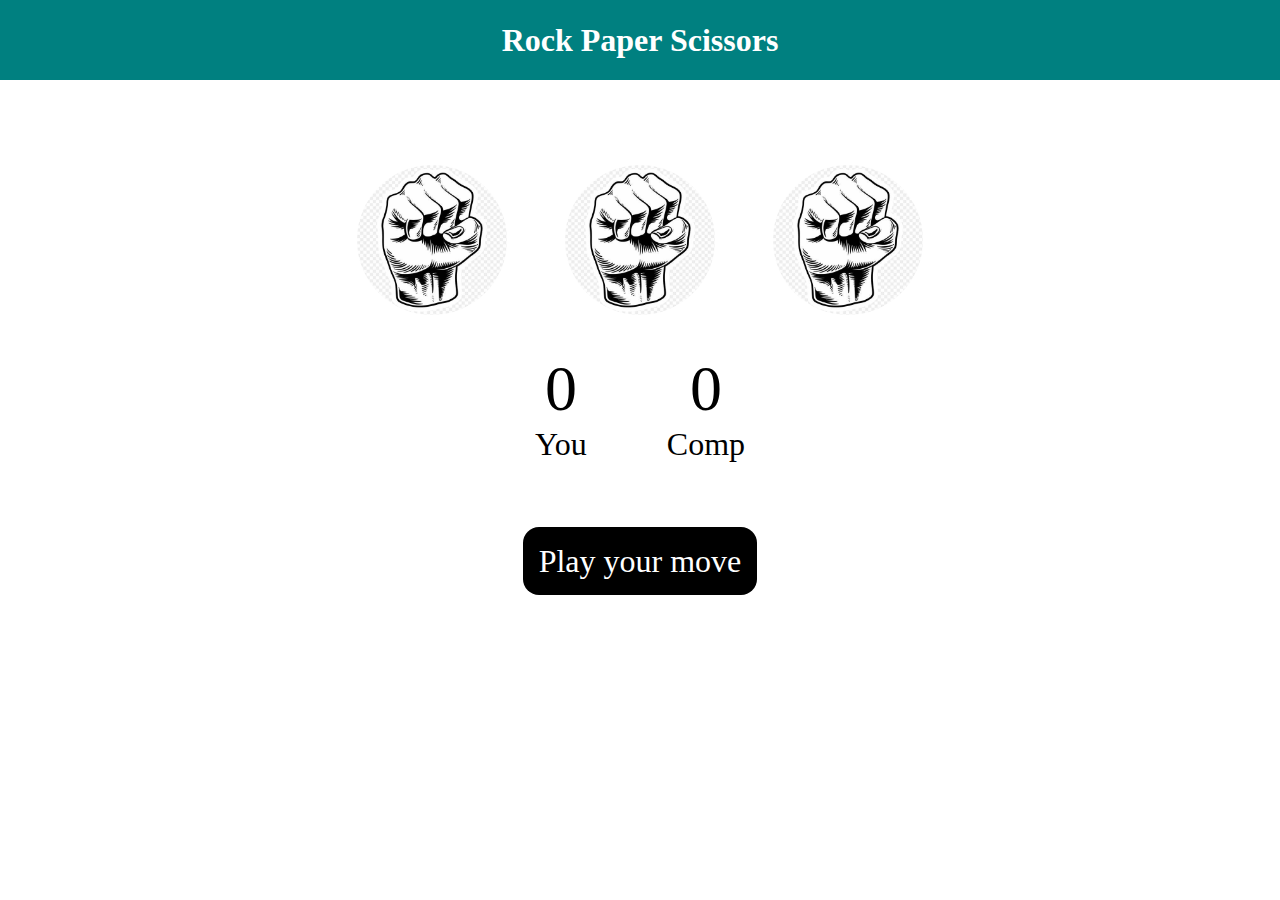
<file: Rock Paper Scissors/index.html>
<!DOCTYPE html>
<html lang="en">
<head>
    <meta charset="UTF-8">
    <meta name="viewport" content="width=device-width, initial-scale=1.0">
    <title>Rock Paper Scissors</title>
    <link rel="stylesheet" href="style.css">
</head>
<body>
    <h1>Rock Paper Scissors</h1>
    <div class="choices"> 
        <div class="choice" id="rock">
            <img src="./images/rock.jpeg" alt="Rock Image">
        </div>
        <div class="choice" id="paper"> 
            <img src="./images/rock.jpeg" alt="Paper Image">
        </div>
        <div class="choice" id="scissors"> 
            <img src="./images/rock.jpeg" alt="Scissors Image">
        </div>
    </div>
    <div class="score-board">
        <div class="score">
            <p id="user-score">0</p>
            <p>You</p>
        </div>
        <div class="score"> 
            <p id="comp-score">0</p>
            <p>Comp</p>
        </div>
    </div>

    <div class="msg-container">
        <p id="msg">Play your move</p>
    </div>
    <script src="app.js"></script>
</body>
</html>
</file>
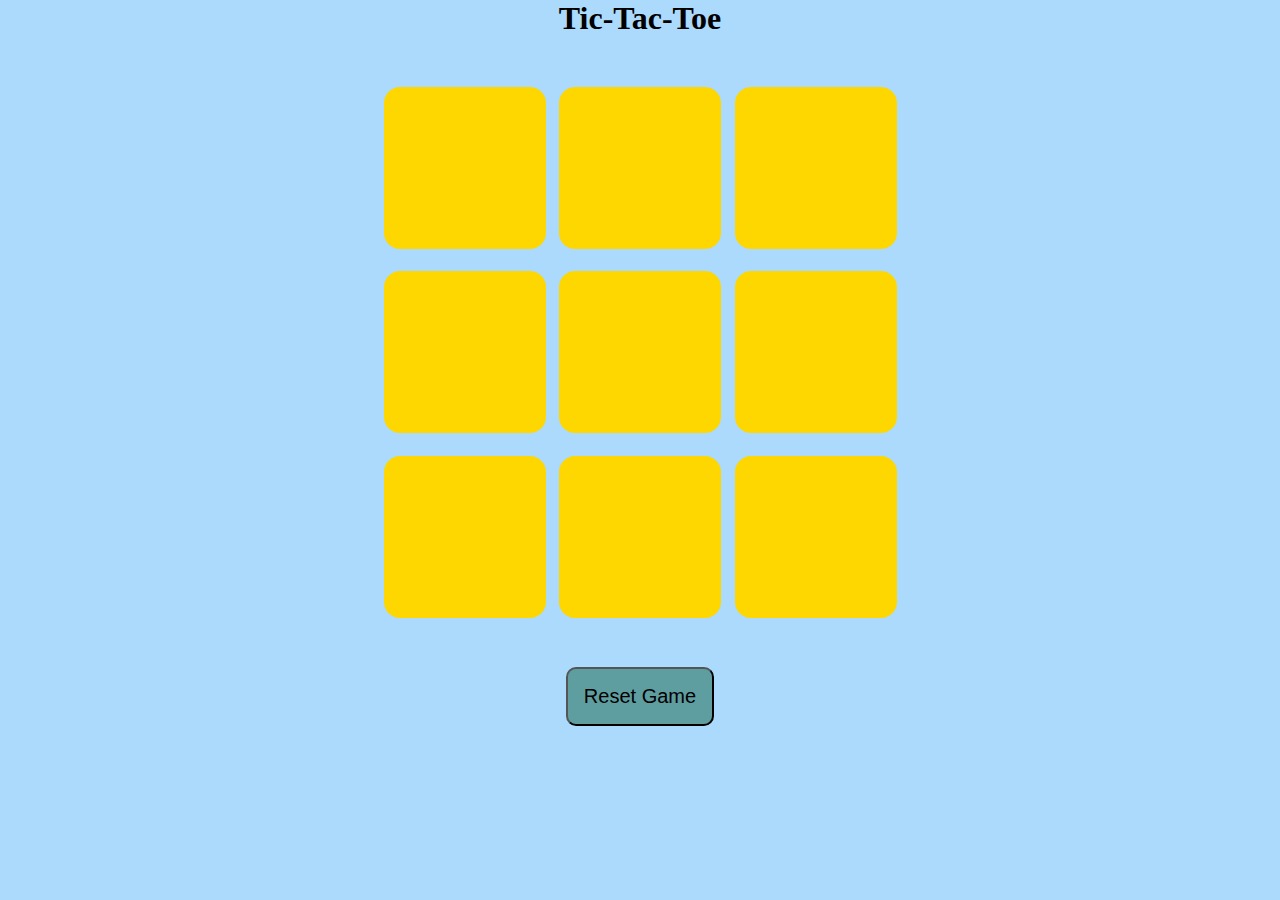
<file: Tic-Tac-Toe/tic.html>
<!DOCTYPE html>
<html lang="en">
<head>
    <meta charset="UTF-8">
    <meta name="viewport" content="width=device-width, initial-scale=1.0">
    <title>Tic-Tac-Toe</title>
    <link rel="stylesheet" href="tictok.css">
</head>
<body>
    <div class="msg-container hide">
        <p id="msg">Winner</p>
        <button id="new-btn">New Game</button>
    </div>
    <main>
        <h1>Tic-Tac-Toe</h1>
        <div class="container">
            <div class="game">
                <button class="box"></button>
                <button class="box"></button>
                <button class="box"></button>
                <button class="box"></button>
                <button class="box"></button>
                <button class="box"></button>
                <button class="box"></button>
                <button class="box"></button>
                <button class="box"></button>
            </div>
            </div>
            <button id="reset-btn">Reset Game</button>
    </main>
    <script src="tiktod.js"></script>
</body>
</html>
</file>
<file: Rock Paper Scissors/style.css>
*{
    margin:0 ;
    padding: 0;
    text-align: center;
}

h1{
    background-color:teal ;
    color: #fff;
    height: 5rem; 
    line-height:5rem;
}

.choice{
    height: 160px;
    width: 160px;
    border-radius: 50%;
    display: flex;
    justify-content: center;
    align-items: center;
}

.choice:hover{
    cursor: pointer;
    background-color: black;
}
img{
    height: 150px;
    width: 150px;
    object-fit: cover;
    border-radius: 50%;
}

.choices{
    display: flex;
    justify-content: center;
    align-items: center;
    gap: 3rem;
    margin-top:5rem ;
}
 
.score-board{
    display: flex;
    justify-content: center;
    align-items: center;
    font-size: 2rem;
    margin-top: 2rem;
    gap: 5rem;
    
}

#user-score, 
#comp-score{
    font-size:4rem;
}


.msg-container{
    margin-top: 5rem;
}


#msg{
    background-color: black;
    color: #fff;
    font-size: 2rem;
    display: inline;
    padding: 1rem;
    border-radius: 1rem;
}
</file>
<file: Tic-Tac-Toe/tictok.css>
*{
    margin: 0;
    padding: 0;
}

body{
    background-color: #ABDAFC;
    text-align: center;
}

 
 .container{
    height: 70vh;
    display: flex;
    justify-content: center;
    align-items: center;
 }

.game{
    height: 60vmin;
    width: 60vmin;
    display: flex;
    flex-wrap: wrap;
    justify-content: center;
    align-items: center;
    gap: 1.5vmin; 
}

.game{
    height: 60vmin;  
    width: 60vmin;
}

.box{
    height: 18vmin;
    width: 18vmin;
    border: none;
    border-radius: 1rem;
    font-size: 8vmin;
    color: red;
    background-color:gold ; 
}

#reset-btn{
    padding: 1rem;
    font-size: 1.25rem;
    background-color:cadetblue;
    border-radius: 10px;
}

#new-btn{
    padding: 1rem;
    font-size: 1.25rem;
    background-color:cadetblue;
    border-radius: 10px;
}

#msg{
    color : #ffffc7;
    font-size: 5vmin;
}

.msg-container{
    height:100vmin;
    display: flex;
    justify-content: center;
    align-items: center;
    flex-direction: column;
    gap: 4px;  
}

.hide{
    display: none;
}
</file>
